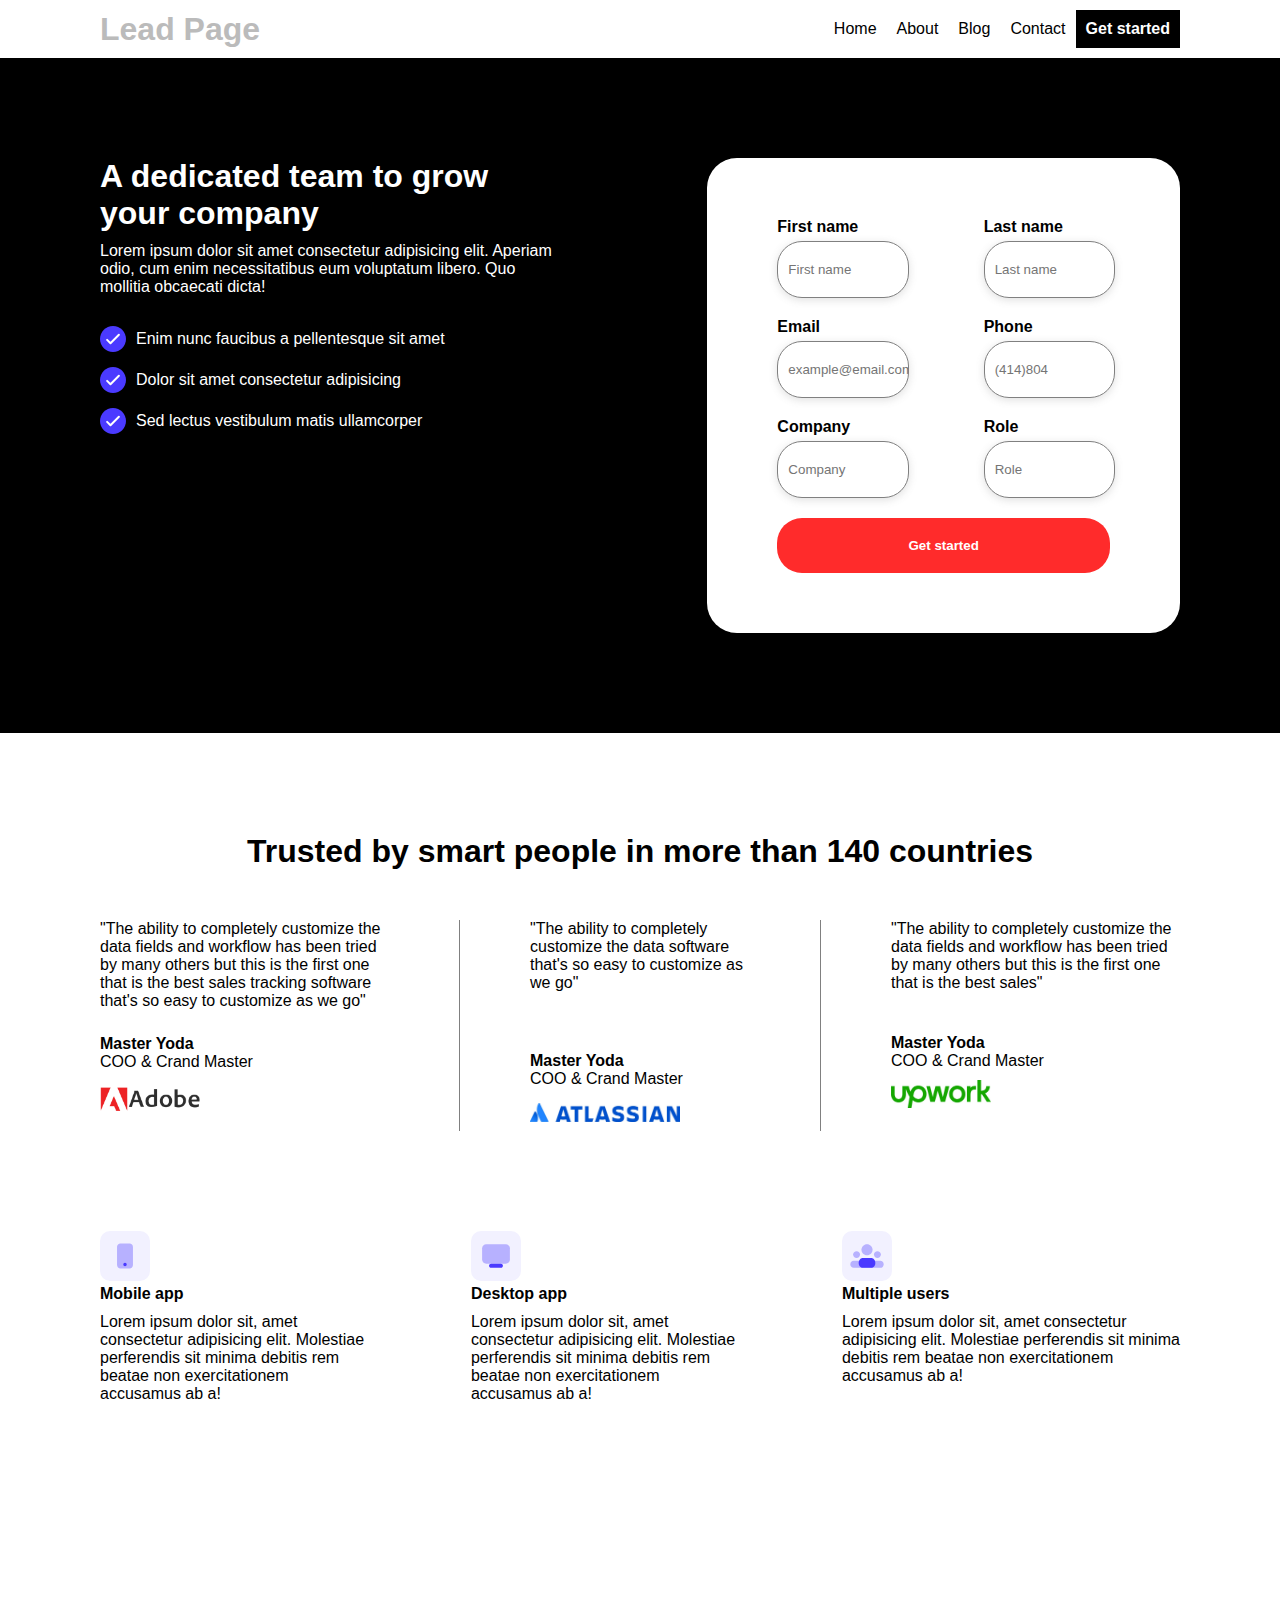
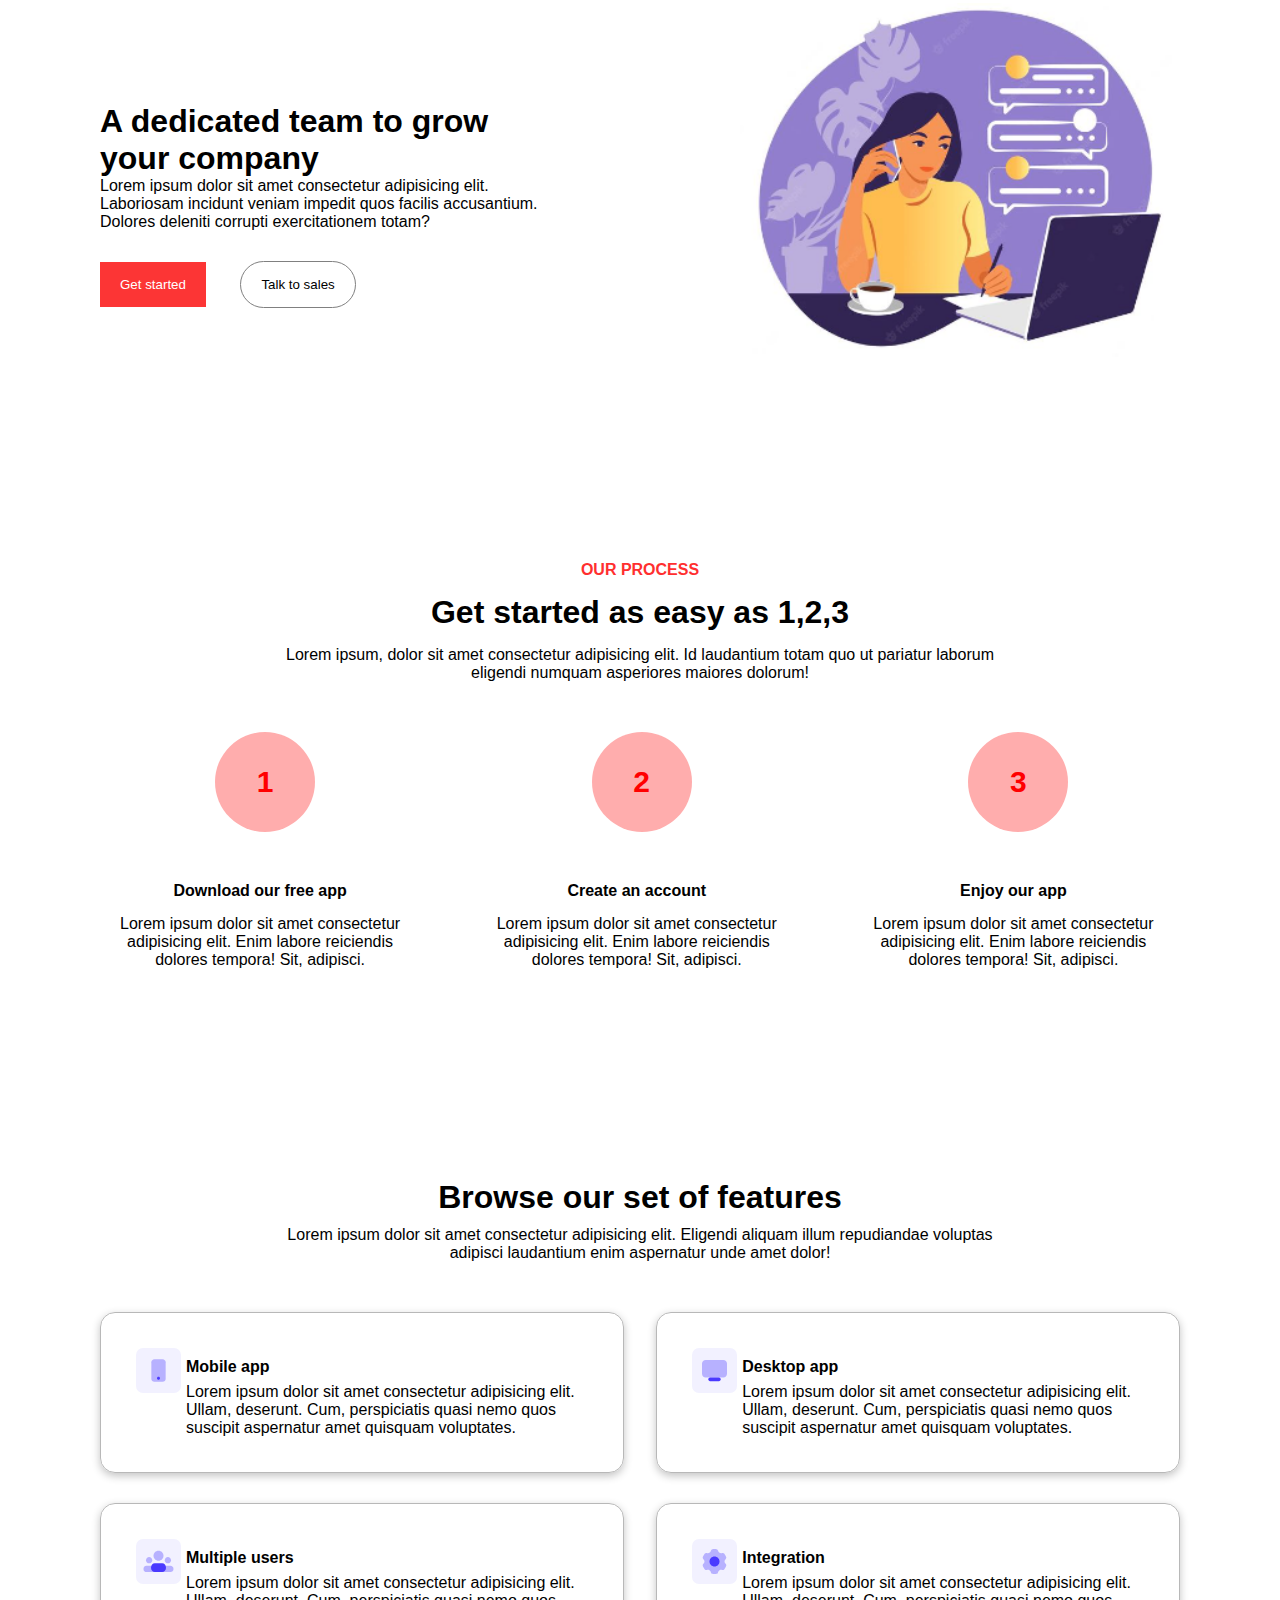
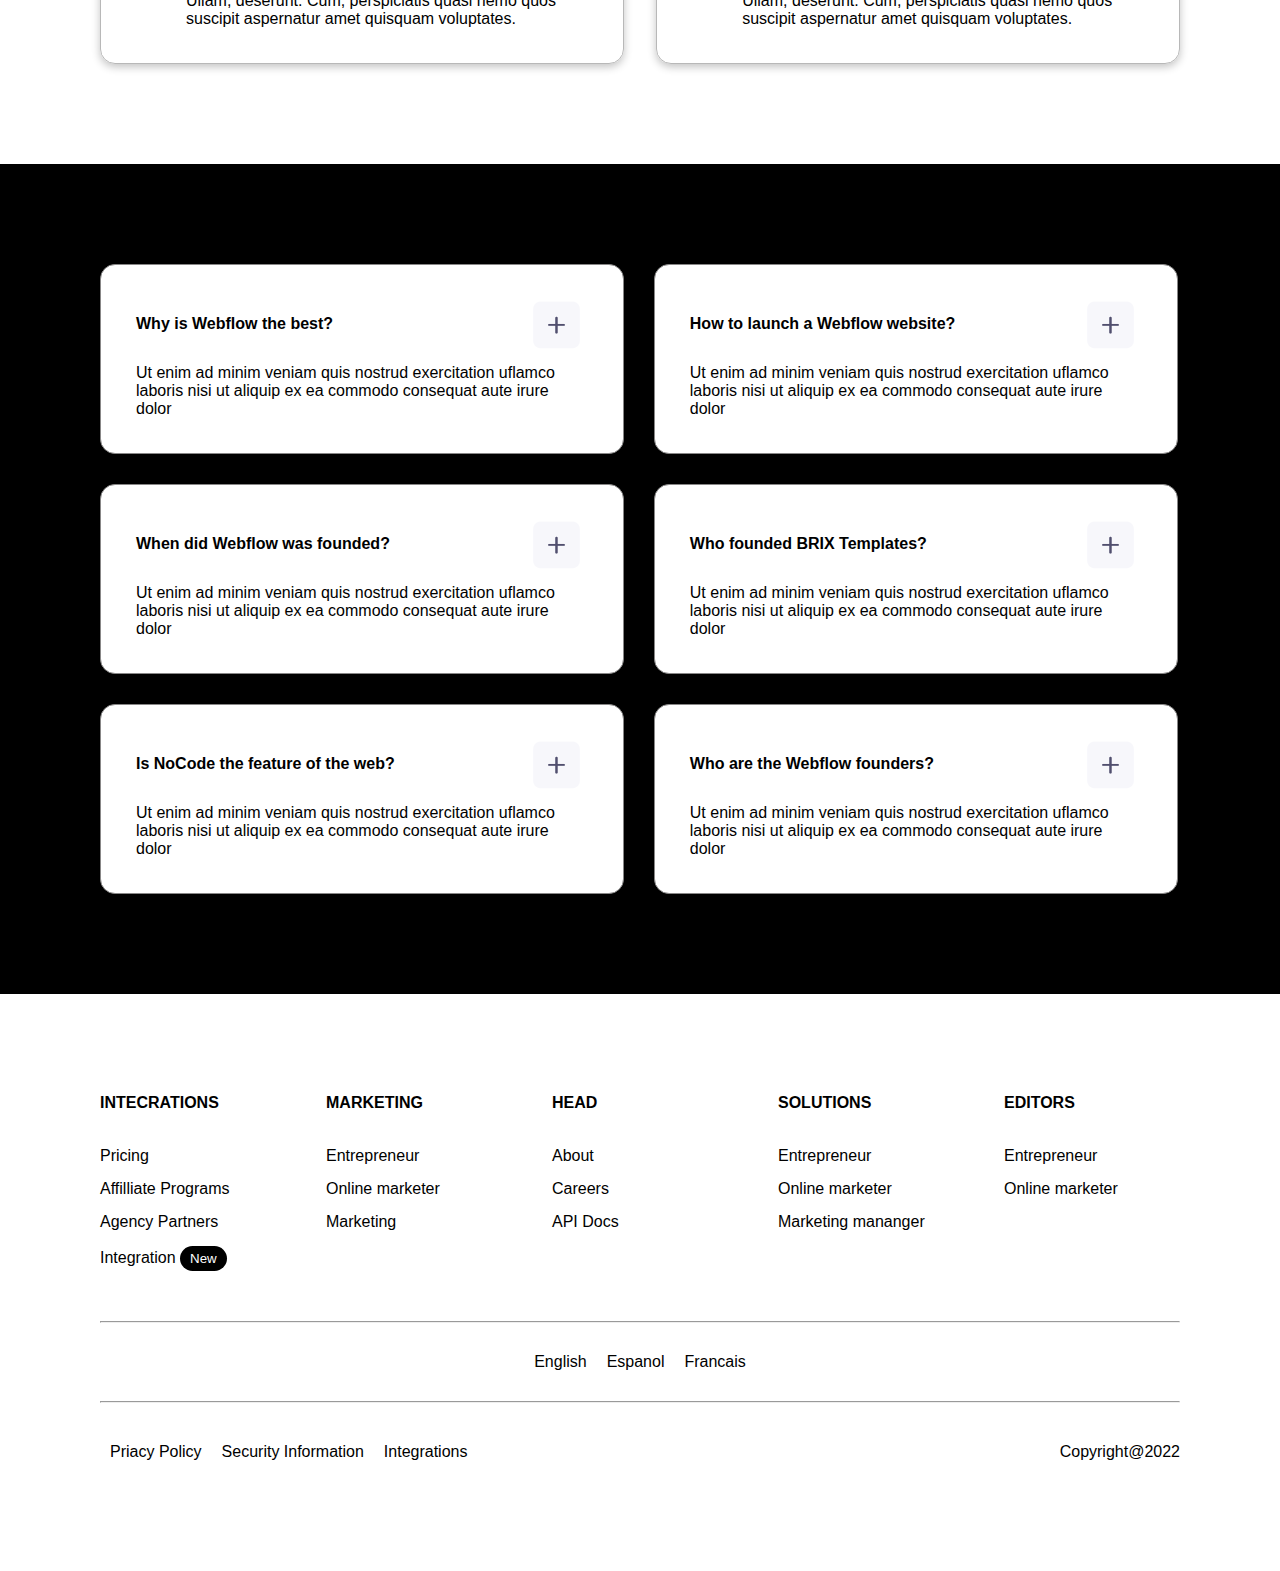
<file: index.html>
<!DOCTYPE html>
<html lang="en">
<head>
    <meta charset="UTF-8">
    <meta name="viewport" content="width=device-width, initial-scale=1.0">
    <title>Document</title>
    <link rel="stylesheet" href="./css/main.css">
</head>
<body>
    <div class="page1">
        <nav>
            <div class="nav-left">
                <h1>Lead Page</h1>
            </div>
            <div class="nav-right">
                <ul>
                    <li>Home</li>
                    <li>About</li>
                    <li>Blog</li>
                    <li>Contact</li>
                    <li id="add-color">Get started</li>
                </ul>
            </div>
        </nav>
        <div class="container-page1">
            <div class="container-page1-left">
                <div class="container-page1-left-text">
                    <h1>A dedicated team to grow your company</h1>
                    <p>Lorem ipsum dolor sit amet consectetur adipisicing elit. Aperiam odio, cum enim necessitatibus eum voluptatum libero. Quo mollitia obcaecati dicta!</p>
                </div>
                <div class="container-page1-left-radio">
                    <div class="container-page1-left-radio-input">
                        <img src="./image/6516cc2c53a6c561cf26d5ba_check-icon-brix-templates.svg" alt="">
                        <span class="radio-text">Enim nunc faucibus a pellentesque sit amet</span>
                    </div>
                    <div class="container-page1-left-radio-input">
                        <img src="./image/6516cc2c53a6c561cf26d5ba_check-icon-brix-templates.svg" alt="">
                        <span class="radio-text">Dolor sit amet consectetur adipisicing</span>
                    </div>
                    <div class="container-page1-left-radio-input">
                        <img src="./image/6516cc2c53a6c561cf26d5ba_check-icon-brix-templates.svg" alt="">
                        <span class="radio-text">Sed lectus vestibulum matis ullamcorper</span>
                    </div>
                </div>
            </div>
            <div class="container-page1-right">
                <div class="container-page1-right-box">
                    <div class="container-page1-right-box-left">
                        <label for="first name">First name</label>
                        <input type="text" name="first name" placeholder="First name">
                    </div>
                    <div class="container-page1-right-box-right">
                        <label for="last name">Last name</label>
                        <input type="text" name="last name" placeholder="Last name">
                    </div>
                </div>
                <div class="container-page1-right-box">
                    <div class="container-page1-right-box-left">
                        <label for="email">Email</label>
                        <input type="email" name="email" placeholder="example@email.com">
                    </div>
                    <div class="container-page1-right-box-right">
                        <label for="phone">Phone</label>
                        <input type="number" name="phone" placeholder="(414)804">
                    </div>
                </div>
                <div class="container-page1-right-box">
                    <div class="container-page1-right-box-left">
                        <label for="company">Company</label>
                        <input type="text" name="company" placeholder="Company">
                    </div>
                    <div class="container-page1-right-box-right">
                        <label for="role">Role</label>
                        <input type="text" name="role" placeholder="Role">
                    </div>
                </div>
                <div class="but">
                    <button>Get started</button>
                </div>
            </div>
        </div>
    </div>
    <div class="page2">
        <header class="header-page2">
            <h1>Trusted by smart people in more than 140 countries</h1>
        </header>
        <div class="container-page2">
            <div class="container-page2-box1">
                <div class="container-page2-box1-text">
                    <p>"The ability to completely customize the data fields and workflow has been tried by many others but this is the first one that is the best sales tracking software that's so easy to customize as we go"</p>
                </div>
                <div class="container-page2-box1-logo">
                    <strong>Master Yoda</strong>
                    <p>COO  & Crand Master</p>
                    <img src="./image/photo_2024-09-14_02-50-56 (2).jpg" alt="">
                </div>
            </div>
            <div class="container-page2-box2">
                <div class="container-page2-box2-text">
                    <p>"The ability to completely customize the data software that's so easy to customize as we go"</p>
                </div>
                <div class="container-page2-box2-logo">
                    <strong>Master Yoda</strong>
                    <p>COO  & Crand Master</p>
                    <img src="./image/photo_2024-09-14_02-50-56.jpg" alt="">
                </div>
            </div>
            <div class="container-page2-box3">
                <div class="container-page2-box3-text">
                    <p>"The ability to completely customize the data fields and workflow has been tried by many others but this is the first one that is the best sales"</p>
                </div>
                <div class="container-page2-box3-logo">
                    <strong>Master Yoda</strong>
                    <p>COO  & Crand Master</p>
                    <img src="./image/photo_2024-09-14_02-51-07.jpg" alt="">
                </div>
            </div>
        </div>
        <div class="footer-page2">
            <div class="footer-box1">
                <div class="footer-box-icon">
                    <img src="./image/6516bc940db8f4a1d243e574_icon-brix-template-Mobile.svg" alt="">
                </div>
                <div class="footer-box1-text1">
                    <strong>Mobile app</strong>
                    <p>Lorem ipsum dolor sit, amet consectetur adipisicing elit. Molestiae perferendis sit minima debitis rem beatae non exercitationem accusamus ab a!</p>
                </div>
            </div>
            <div class="footer-box2">
                <div class="footer-box-icon">
                    <img src="./image/6516bc940db8f4a1d243e576_icon-brix-template-Desktop.svg" alt="">
                </div>
                <div class="footer-box2-text2">
                    <strong>Desktop app</strong>
                    <p>Lorem ipsum dolor sit, amet consectetur adipisicing elit. Molestiae perferendis sit minima debitis rem beatae non exercitationem accusamus ab a!</p>
                </div>
            </div>
            <div class="footer-box3">
                <div class="footer-box-icon">
                    <img src="./image/6516bc940db8f4a1d243e577_icon-brix-template-Users.svg" alt="">
                </div>
                <div class="footer-box3-text3">
                    <strong>Multiple users</strong>
                    <p>Lorem ipsum dolor sit, amet consectetur adipisicing elit. Molestiae perferendis sit minima debitis rem beatae non exercitationem accusamus ab a!</p>
                </div>
            </div>
        </div>
    </div>
    <div class="page3">
        <div class="page3-left">
            <div class="page3-left-text">
                <h1>A dedicated team to grow your company</h1>
                <p>Lorem ipsum dolor sit amet consectetur adipisicing elit. Laboriosam incidunt veniam impedit quos facilis accusantium. Dolores deleniti corrupti exercitationem totam?</p>
            </div>
            <div class="page3-left-button">
                <button class="but1">Get started</button>
                <button class="but2">Talk to sales</button>
            </div>
        </div>
        <div class="page3-right">
            <div class="page3-right-img">
                <img src="./image/Screenshot 2024-09-14 034016.png" alt="">
            </div>
        </div>
    </div>
    <div class="page4">
        <div class="header-page4">
            <p id="color-red">OUR PROCESS</p>
            <h1>Get started as easy as 1,2,3</h1>
            <p>Lorem ipsum, dolor sit amet consectetur adipisicing elit. Id laudantium totam quo ut pariatur laborum eligendi numquam asperiores maiores dolorum!</p>
        </div>
        <div class="contain-page4">
            <div class="box-container-page4">
                <div class="box-container-page4-top">1</div>
                <div class="box-container-page4-bottom">
                    <strong>Download our free app</strong>
                    <p>Lorem ipsum dolor sit amet consectetur adipisicing elit. Enim labore reiciendis dolores tempora! Sit, adipisci.</p>
                </div>
            </div>
            <div class="box-container-page4">
                <div class="box-container-page4-top">2</div>
                <div class="box-container-page4-bottom">
                    <strong>Create an account</strong>
                    <p>Lorem ipsum dolor sit amet consectetur adipisicing elit. Enim labore reiciendis dolores tempora! Sit, adipisci.</p>
                </div>
            </div>
            <div class="box-container-page4">
                <div class="box-container-page4-top">3</div>
                <div class="box-container-page4-bottom">
                    <strong>Enjoy our app</strong>
                    <p>Lorem ipsum dolor sit amet consectetur adipisicing elit. Enim labore reiciendis dolores tempora! Sit, adipisci.</p>
                </div>
            </div>
        </div>
    </div>
    <div class="page5">
        <div class="header-page5">
            <h1>Browse our set of features</h1>
            <p>Lorem ipsum dolor sit amet consectetur adipisicing elit. Eligendi aliquam illum repudiandae voluptas adipisci laudantium enim aspernatur unde amet dolor!</p>
        </div>
        <div class="container-page5">
            <div class="container-page5-box">
                <div class="container-page5-box-img">
                    <img src="./image/6516bc940db8f4a1d243e574_icon-brix-template-Mobile.svg" alt="">
                </div>
                <div class="container-page5-box-text">
                    <strong>Mobile app</strong>
                    <p>Lorem ipsum dolor sit amet consectetur adipisicing elit. Ullam, deserunt. Cum, perspiciatis quasi nemo quos suscipit aspernatur amet quisquam voluptates.</p>
                </div>
            </div>
            <div class="container-page5-box">
                <div class="container-page5-box-img">
                    <img src="./image/6516bc940db8f4a1d243e576_icon-brix-template-Desktop.svg" alt="">
                </div>
                <div class="container-page5-box-text">
                    <strong>Desktop app</strong>
                    <p>Lorem ipsum dolor sit amet consectetur adipisicing elit. Ullam, deserunt. Cum, perspiciatis quasi nemo quos suscipit aspernatur amet quisquam voluptates.</p>
                </div>
            </div>
            <div class="container-page5-box">
                <div class="container-page5-box-img">
                    <img src="./image/6516bc940db8f4a1d243e577_icon-brix-template-Users.svg" alt="">
                </div>
                <div class="container-page5-box-text">
                    <strong>Multiple users</strong>
                    <p>Lorem ipsum dolor sit amet consectetur adipisicing elit. Ullam, deserunt. Cum, perspiciatis quasi nemo quos suscipit aspernatur amet quisquam voluptates.</p>
                </div>
            </div>
            <div class="container-page5-box">
                <div class="container-page5-box-img">
                    <img src="./image/6516c7ecab329bb0ec2f7206_icon-brix-template-Gear.svg" alt="">
                </div>
                <div class="container-page5-box-text">
                    <strong>Integration</strong>
                    <p>Lorem ipsum dolor sit amet consectetur adipisicing elit. Ullam, deserunt. Cum, perspiciatis quasi nemo quos suscipit aspernatur amet quisquam voluptates.</p>
                </div>
            </div>
        </div>
    </div>
    <div class="page6">
        <div class="page6-box">
            <div class="page6-box-top">
                <strong>Why is Webflow the best?</strong>
                <img src="./image/Screenshot 2024-09-14 052241.png" alt="">
            </div>
            <div class="page6-box-bottom">
                <p>Ut enim ad minim veniam quis nostrud exercitation uflamco laboris nisi ut aliquip ex ea commodo consequat aute irure dolor</p>
            </div>
        </div>
        <div class="page6-box">
            <div class="page6-box-top">
                <strong>How to launch a Webflow website?</strong>
                <img src="./image/Screenshot 2024-09-14 052241.png" alt="">
            </div>
            <div class="page6-box-bottom">
                <p>Ut enim ad minim veniam quis nostrud exercitation uflamco laboris nisi ut aliquip ex ea commodo consequat aute irure dolor</p>
            </div>
        </div>
        <div class="page6-box">
            <div class="page6-box-top">
                <strong>When did Webflow was founded?</strong>
                <img src="./image/Screenshot 2024-09-14 052241.png" alt="">
            </div>
            <div class="page6-box-bottom">
                <p>Ut enim ad minim veniam quis nostrud exercitation uflamco laboris nisi ut aliquip ex ea commodo consequat aute irure dolor</p>
            </div>
        </div>
        <div class="page6-box">
            <div class="page6-box-top">
                <strong>Who founded BRIX Templates?</strong>
                <img src="./image/Screenshot 2024-09-14 052241.png" alt="">
            </div>
            <div class="page6-box-bottom">
                <p>Ut enim ad minim veniam quis nostrud exercitation uflamco laboris nisi ut aliquip ex ea commodo consequat aute irure dolor</p>
            </div>
        </div>
        <div class="page6-box">
            <div class="page6-box-top">
                <strong>Is NoCode the feature of the web?</strong>
                <img src="./image/Screenshot 2024-09-14 052241.png" alt="">
            </div>
            <div class="page6-box-bottom">
                <p>Ut enim ad minim veniam quis nostrud exercitation uflamco laboris nisi ut aliquip ex ea commodo consequat aute irure dolor</p>
            </div>
        </div>
        <div class="page6-box">
            <div class="page6-box-top">
                <strong>Who are the Webflow founders?</strong>
                <img src="./image/Screenshot 2024-09-14 052241.png" alt="">
            </div>
            <div class="page6-box-bottom">
                <p>Ut enim ad minim veniam quis nostrud exercitation uflamco laboris nisi ut aliquip ex ea commodo consequat aute irure dolor</p>
            </div>
        </div>
    </div>
    <div class="page7">
        <div class="page7-top">
            <div class="page7-top-box">
                <strong>INTECRATIONS</strong>
                <p>Pricing</p>
                <p>Affilliate Programs</p>
                <p>Agency Partners</p>
                <p>Integration <button>New</button></p>
            </div>
            <div class="page7-top-box">
                <strong>MARKETING</strong>
                <p>Entrepreneur</p>
                <p>Online marketer </p>
                <P>Marketing</P>
            </div>
            <div class="page7-top-box">
                <strong>HEAD</strong>
                <p>About</p>
                <p>Careers</p>
                <P>API Docs</P>
            </div>
            <div class="page7-top-box">
                <strong>SOLUTIONS</strong>
                <p>Entrepreneur </p>
                <p>Online marketer</p>
                <P>Marketing mananger</P>
            </div>
            <div class="page7-top-box">
                <strong>EDITORS</strong>
                <p>Entrepreneur</p>
                <P>Online marketer</P>
            </div>
        </div>
        <hr>
        <div class="page7-center">
            <ul>
                <li>English</li>
                <li>Espanol</li>
                <li>Francais</li>
            </ul>
        </div>
        <hr>
        <div class="page7-footer">
            <div class="page7-footer-left">
                <ul>
                    <li>Priacy Policy</li>
                    <li>Security Information</li>
                    <li>Integrations</li>
                </ul>
            </div>
            <div class="page7-footer-right">
                <p>Copyright@2022</p>
            </div>
        </div>
    </div>
</body>
</html>
</file>
<file: css/main.css>
*{
    padding: 0;
    margin: 0;
    box-sizing: border-box;
    font-family: sans-serif;
    text-decoration: none;
    list-style: none;
}

/* page1 */
nav{
    padding: 10px 100px;
    display: flex;
    justify-content: space-between;
    align-items: center;
}
.nav-left h1{
    color: rgb(187, 187, 187);
}
ul{
    display: flex;
}
li{
    padding: 10px;
}
#add-color{
    background-color: black;
    color: white;
    font-weight: bold;
}
.container-page1{
    background-color: black;
    padding: 100px 100px;
    display: flex;
}
.container-page1-left{
    width: 50%;
    color: white;
    display: flex;
    flex-direction: column;
}
.container-page1-left-text p{
    margin-top: 10px;
}
.container-page1-left-radio{
    margin-top: 15px;
}
.container-page1-left-radio-input{
    display: flex;
    align-items: center;
    margin: 15px 0px;
}
.container-page1-left-radio-input span{
    margin-left: 10px;
}
.container-page1-right{
    width: 50%;
    background-color: white;
    margin-left: 150px;
    padding: 50px 50px;
    display: flex;
    flex-direction: column;
    border-radius: 30px;
}
.container-page1-right-box{
    display: flex;
    margin: 10px 0px;
}
.container-page1-right-box-right{
    width: 50%;
    margin-left: 50px;
}
.container-page1-right-box-left{
    margin-left: 20px;
    width: 50%;
    margin-right: 10px;
}
.container-page1-right-box input{
    margin-top: 5px;
    width: 90%;
    padding: 20px 0px;
    padding-left: 10px;
    border-radius: 25px;
    border: 1px solid gray;
}
.container-page1-right-box label{
    font-weight: bold;
}
.but{
    margin: 10px 0px;
    padding: 0px 20px;
}
.but button{
    border: none;
    padding: 20px 0px;
    width: 100%;
    background-color: rgb(255, 43, 43);
    color: white;
    border-radius: 25px;
    font-weight: bold;
}
.but button:hover{
    background-color: black;
    transform: translateY(-3px)
}
input{
    box-shadow: rgba(99, 99, 99, 0.2) 0px 2px 8px 0px;
}
input:hover{
    border: 1px solid blue;
}

/* page2 */
.page2{
    padding:100px;
}
.header-page2 h1{
    text-align: center;
}
.container-page2{
    padding: 50px 0px;
    display: flex;
}
.container-page2-box1{
    width: 35%;
    border-right: 1px solid gray;
}
.container-page2-box1-text{
    padding-right: 70px;
    margin-bottom: 25px;
}
.container-page2-box1-logo img{
    width: 100px;
}
.container-page2-box2{
    width: 35%;
}
.container-page2-box2-text{
    padding-left: 70px;
    padding-right: 70px;
    margin-bottom: 60px;
}
.container-page2-box2-logo{
    padding-left: 70px;
    padding-right: 70px;
}
.container-page2-box2-logo img{
    margin-top: 15px;
    width: 150px;
}
.container-page2-box3{
    width: 35%;
    border-left: 1px solid gray;
}
.container-page2-box3-text{
    padding-left: 70px;
    margin-bottom: 42px;
}
.container-page2-box3-logo{
    padding-left: 70px;
}
.container-page2-box3 img{
    margin-top: 10px;
    width: 100px;
}
.footer-page2{
    display: flex;
    margin-top: 50px;
}
.footer-box-icon img{
    width: 50px;
    border-radius: 10px;
}
.footer-box1-text1{
    margin-right: 100px;
}
.footer-box2-text2{
    margin-right: 100px;
}
.footer-box1-text1 p{
    margin-top: 10px;
}
.footer-box2-text2 p{
    margin-top: 10px;
}
.footer-box3-text3 p{
    margin-top: 10px;
}

/* page3 */
.page3{
    padding: 100px;
    display: flex;
}
.page3-left{
    width: 50%;
    padding-right: 100px;
    margin-top: 100px;
}
.page3-left-button{
    margin-top: 30px;
}
.but1{
    padding: 15px 20px;
    background-color: rgb(252, 53, 53);
    color: white;
    border: none;
}
.but1:hover{
    transform: translateY(-3px)
}
.but2{
    margin-left: 30px;
    background-color: white;
    padding: 15px 20px;
    border-radius: 30px;
    border: 1px solid gray;
}
.but2:hover{
    background-color: black;
    color: white;
    transform: translateY(-3px)
}
.page3-right{
    width: 50%;
}
.page3-right-img img{
    width: 80%;
    margin-left: 100px;
}

/* page4 */
.page4{
    padding: 100px;
}
.header-page4{
    width: 70%;
    text-align: center;
    margin: 0 auto;
}
#color-red{
    color: rgb(255, 47, 47);
    font-weight: bold;
}
.header-page4 h1{
    margin: 15px 0px;
}
.contain-page4{
    display: flex;
    justify-content: space-between;
    margin-top: 30px;
    gap: 50px;
}
.box-container-page4-top{
    display: flex;
    align-items: center;
    justify-content: center;
    width: 100px;
    height: 100px;
    background-color: rgb(255, 173, 173);
    color: red;
    font-size: 30px;
    font-weight: bold;
    border-radius: 50px;
    margin: 20px 0px 50px 0px;
    margin-left: 115px;
}
.box-container-page4-bottom{
    width: 98%;
    text-align: center;
}
.box-container-page4-bottom p{
    margin-top: 15px;
}

/* page5 */
.page5{
    padding: 100px;
}
.header-page5{
    width: 70%;
    margin: 0 auto;
    text-align: center;
}
.header-page5 h1{
    margin: 10px 0px;
}
.container-page5{
    margin-top: 50px;
    display: flex;
    flex-wrap: wrap;
    justify-content: space-between;
    gap: 30px;
}
.container-page5-box{
    display: flex;
    gap: 5px;
    padding: 35px;
    width: 48.5%;
    border: 1px solid rgb(184, 184, 184);
    border-radius: 15px;
    box-shadow: rgba(0, 0, 0, 0.24) 0px 3px 8px;
}
.container-page5-box-img img{
    width: 45px;
    border-radius: 7px;
}
.container-page5-box-text{
    margin-top: 10px;
}
.container-page5-box-text p{
    margin-top: 7px;
}

/* page6 */
.page6{
    padding: 100px;
    background-color: black;
    display: flex;
    flex-wrap: wrap;
    gap: 30px;
}
.page6-box{
    background-color: white;
    width: 48.5%;
    border: 1px solid rgb(136, 135, 135);
    padding: 35px;
    border-radius: 15px;
    box-shadow: rgba(0, 0, 0, 0.24) 0px 3px 8px;
}
.page6-box-top{
    display: flex;
    justify-content: space-between;
    align-items: center;
}
.page6-box-bottom{
    margin-top: 15px;
}

/* page7 */
.page7{
    padding: 100px;
}
.page7-top{
    margin-bottom: 50px;
    display: flex;
    gap: 50px;
}
.page7-top-box{
    width: 25%;
    display: flex;
    flex-direction: column;
}
.page7-top-box p{
    margin-top: 15px;
}
.page7-top-box strong{
    margin-bottom: 20px;
}
.page7-top-box p button{
    padding: 5px 10px;
    background-color: black;
    color: white;
    border: none;
    border-radius: 15px;
}
.page7-center{
    display: flex;
    justify-content: center;
    align-items: center;
    padding: 20px 0px;
}
.page7-footer{
    display: flex;
    align-items: center;
    justify-content: space-between;
    margin-top: 30px;
}
</file>
